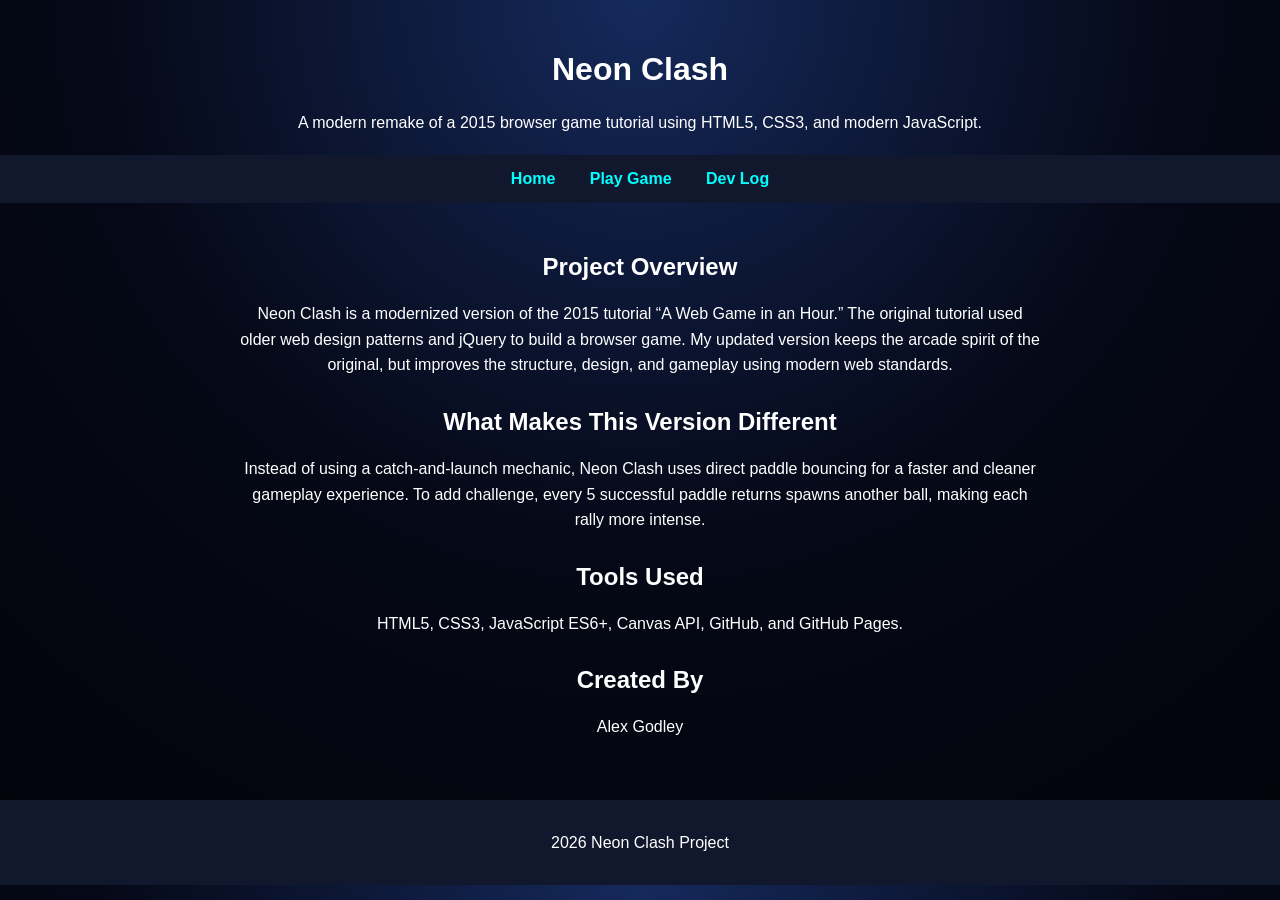
<file: index.html>
<!DOCTYPE html>
<html lang="en">
<head>
  <meta charset="UTF-8" />
  <meta name="viewport" content="width=device-width, initial-scale=1.0"/>
  <title>Neon Clash</title>
  <link rel="stylesheet" href="css/styles.css">
</head>
<body>

  <header>
    <h1>Neon Clash</h1>
    <p>A modern remake of a 2015 browser game tutorial using HTML5, CSS3, and modern JavaScript.</p>
  </header>

  <nav>
    <a href="index.html">Home</a>
    <a href="game.html">Play Game</a>
    <a href="devlog.html">Dev Log</a>
  </nav>

  <main>
    <section>
      <h2>Project Overview</h2>
      <p>
        Neon Clash is a modernized version of the 2015 tutorial
        “A Web Game in an Hour.” The original tutorial used older web design
        patterns and jQuery to build a browser game. My updated version keeps
        the arcade spirit of the original, but improves the structure, design,
        and gameplay using modern web standards.
      </p>
    </section>

    <section>
      <h2>What Makes This Version Different</h2>
      <p>
        Instead of using a catch-and-launch mechanic, Neon Clash uses direct
        paddle bouncing for a faster and cleaner gameplay experience. To add
        challenge, every 5 successful paddle returns spawns another ball,
        making each rally more intense.
      </p>
    </section>

    <section>
      <h2>Tools Used</h2>
      <p>
        HTML5, CSS3, JavaScript ES6+, Canvas API, GitHub, and GitHub Pages.
      </p>
    </section>

    <section>
      <h2>Created By</h2>
      <p>Alex Godley</p>
    </section>
  </main>

  <footer>
    <p>2026 Neon Clash Project</p>
  </footer>

</body>
</html>
</file>
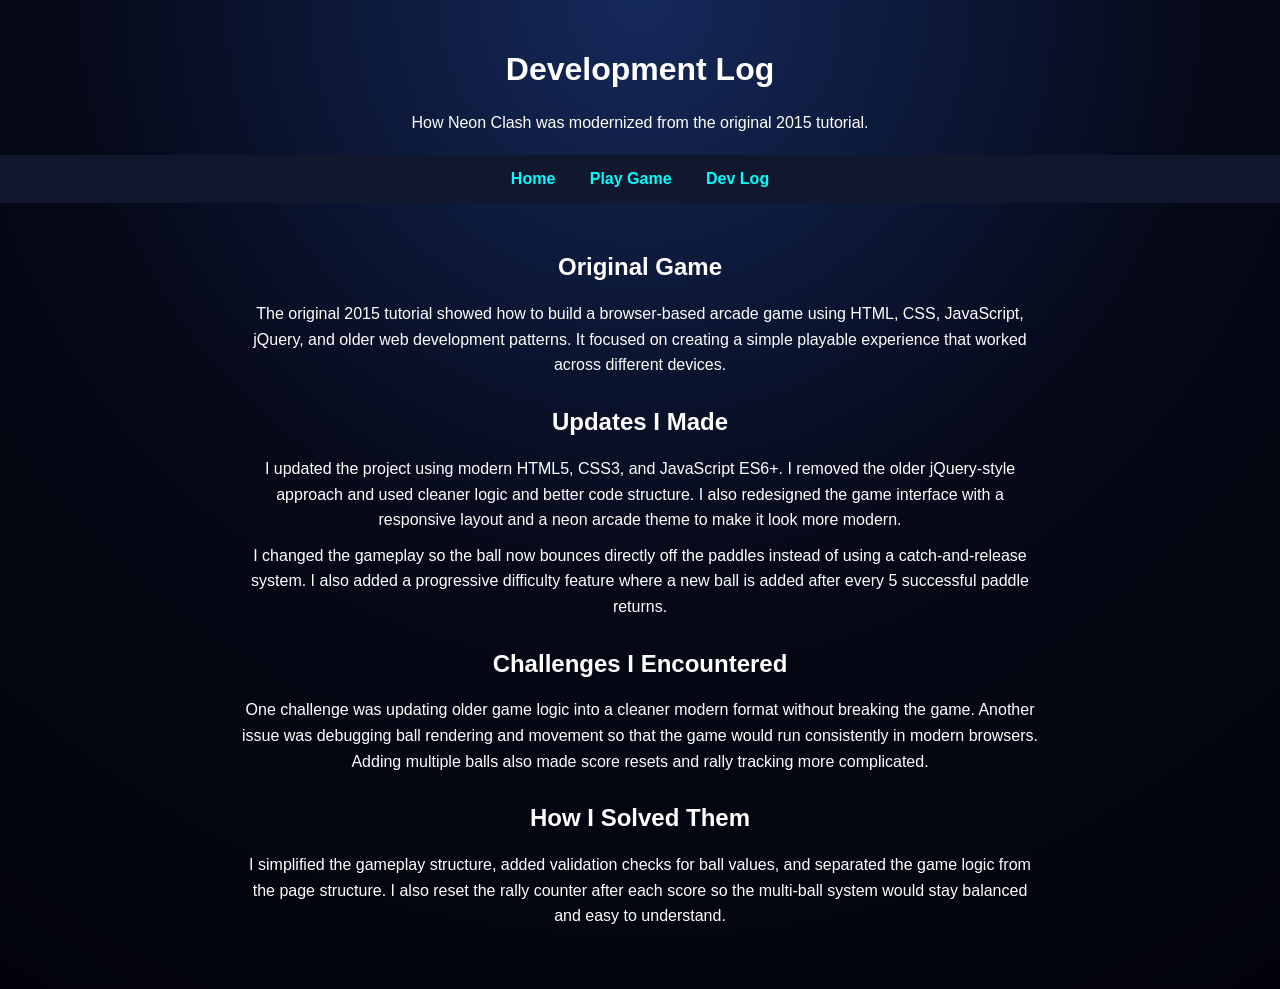
<file: devlog.html>
<!DOCTYPE html>
<html lang="en">
<head>
  <meta charset="UTF-8">
  <meta name="viewport" content="width=device-width, initial-scale=1.0">
  <title>Neon Clash Dev Log</title>
  <link rel="stylesheet" href="css/styles.css">
</head>
<body>

  <header>
    <h1>Development Log</h1>
    <p>How Neon Clash was modernized from the original 2015 tutorial.</p>
  </header>

  <nav>
    <a href="index.html">Home</a>
    <a href="game.html">Play Game</a>
    <a href="devlog.html">Dev Log</a>
  </nav>

  <main>
    <section>
      <h2>Original Game</h2>
      <p>
        The original 2015 tutorial showed how to build a browser-based arcade
        game using HTML, CSS, JavaScript, jQuery, and older web development
        patterns. It focused on creating a simple playable experience that
        worked across different devices.
      </p>
    </section>

    <section>
      <h2>Updates I Made</h2>
      <p>
        I updated the project using modern HTML5, CSS3, and JavaScript ES6+.
        I removed the older jQuery-style approach and used cleaner logic and
        better code structure. I also redesigned the game interface with a
        responsive layout and a neon arcade theme to make it look more modern.
      </p>
      <p>
        I changed the gameplay so the ball now bounces directly off the paddles
        instead of using a catch-and-release system. I also added a progressive
        difficulty feature where a new ball is added after every 5 successful
        paddle returns.
      </p>
    </section>

    <section>
      <h2>Challenges I Encountered</h2>
      <p>
        One challenge was updating older game logic into a cleaner modern
        format without breaking the game. Another issue was debugging ball
        rendering and movement so that the game would run consistently in
        modern browsers. Adding multiple balls also made score resets and
        rally tracking more complicated.
      </p>
    </section>

    <section>
      <h2>How I Solved Them</h2>
      <p>
        I simplified the gameplay structure, added validation checks for ball
        values, and separated the game logic from the page structure. I also
        reset the rally counter after each score so the multi-ball system would
        stay balanced and easy to understand.
      </p>
    </section>
  </main>

</body>
</html>
</file>
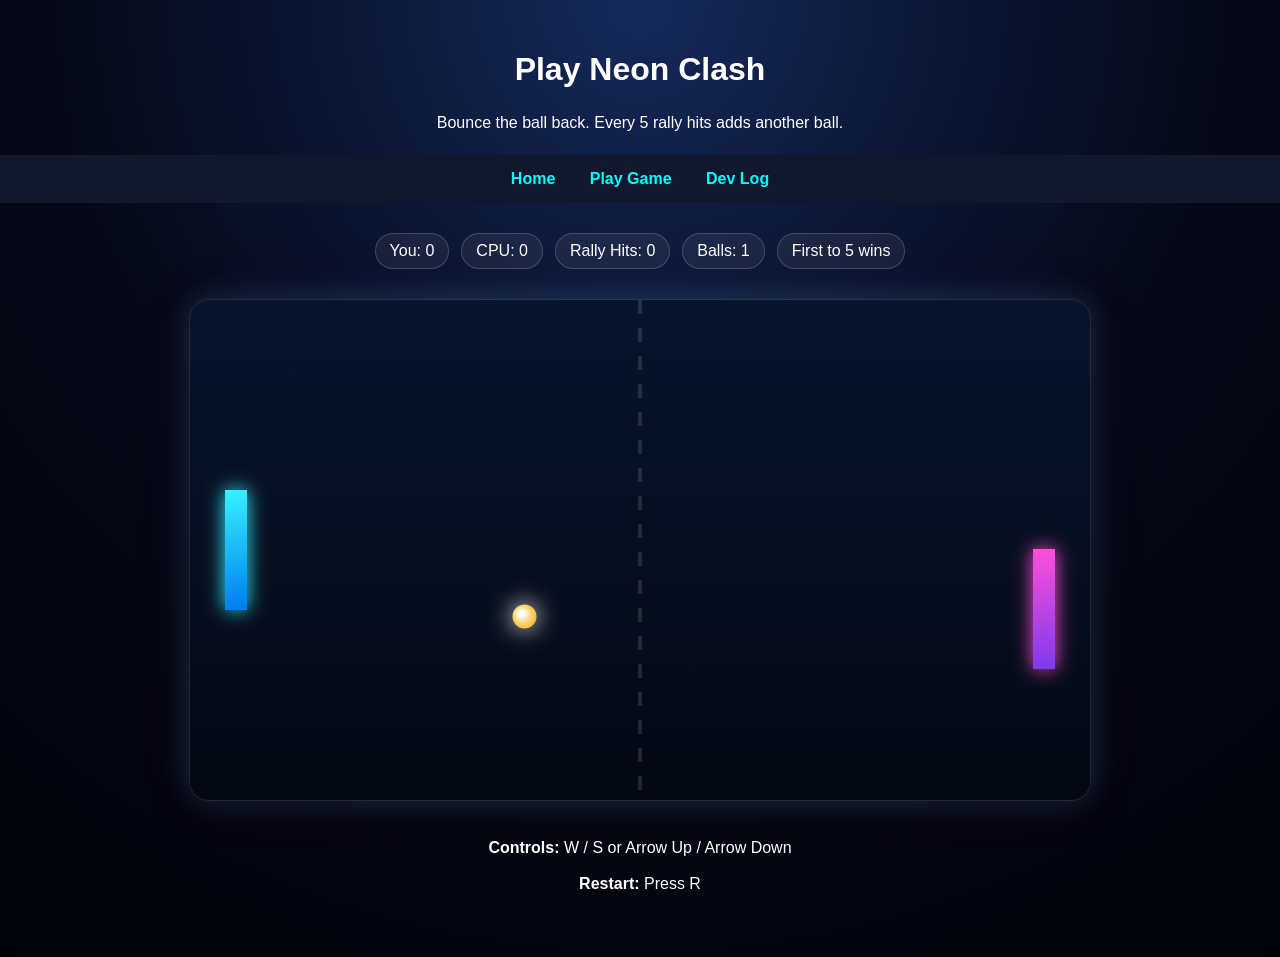
<file: game.html>
<!DOCTYPE html>
<html lang="en">
<head>
  <meta charset="UTF-8">
  <meta name="viewport" content="width=device-width, initial-scale=1.0">
  <title>Play Neon Clash</title>
  <link rel="stylesheet" href="css/styles.css">
</head>
<body>

  <header>
    <h1>Play Neon Clash</h1>
    <p>Bounce the ball back. Every 5 rally hits adds another ball.</p>
  </header>

  <nav>
    <a href="index.html">Home</a>
    <a href="game.html">Play Game</a>
    <a href="devlog.html">Dev Log</a>
  </nav>

  <main>
    <section class="hud">
      <div class="pill">You: <span id="playerScore">0</span></div>
      <div class="pill">CPU: <span id="cpuScore">0</span></div>
      <div class="pill">Rally Hits: <span id="rallyCount">0</span></div>
      <div class="pill">Balls: <span id="ballCount">1</span></div>
      <div class="pill">First to 5 wins</div>
    </section>

    <section>
      <canvas id="gameCanvas" width="900" height="500"></canvas>
    </section>

    <section>
      <p><strong>Controls:</strong> W / S or Arrow Up / Arrow Down</p>
      <p><strong>Restart:</strong> Press R</p>
    </section>
  </main>

  <script src="js/game.js"></script>
</body>
</html>
</file>
<file: css/styles.css>
body {
  margin: 0;
  font-family: Arial, sans-serif;
  background: radial-gradient(circle at top, #15295b 0%, #050816 50%, #02030a 100%);
  color: white;
  text-align: center;
}

header {
  padding: 30px 20px 10px;
}

nav {
  background: #11182d;
  padding: 15px;
}

nav a {
  color: cyan;
  margin: 0 15px;
  text-decoration: none;
  font-weight: bold;
}

main {
  padding: 30px 20px;
}

section {
  margin-bottom: 30px;
}

footer {
  padding: 20px;
  background: #11182d;
}

canvas {
  width: min(92vw, 900px);
  height: auto;
  max-width: 100%;
  border-radius: 20px;
  border: 1px solid rgba(255,255,255,0.12);
  box-shadow: 0 0 30px rgba(54,243,255,0.15), 0 0 60px rgba(255,79,216,0.08);
  background: linear-gradient(180deg, rgba(255,255,255,0.02), rgba(255,255,255,0.01));
}

.hud {
  display: flex;
  justify-content: center;
  align-items: center;
  gap: 12px;
  flex-wrap: wrap;
}

.pill {
  border: 1px solid rgba(255,255,255,0.18);
  background: rgba(255,255,255,0.06);
  padding: 8px 14px;
  border-radius: 999px;
}

p {
  line-height: 1.6;
  max-width: 800px;
  margin: 10px auto;
}
</file>
